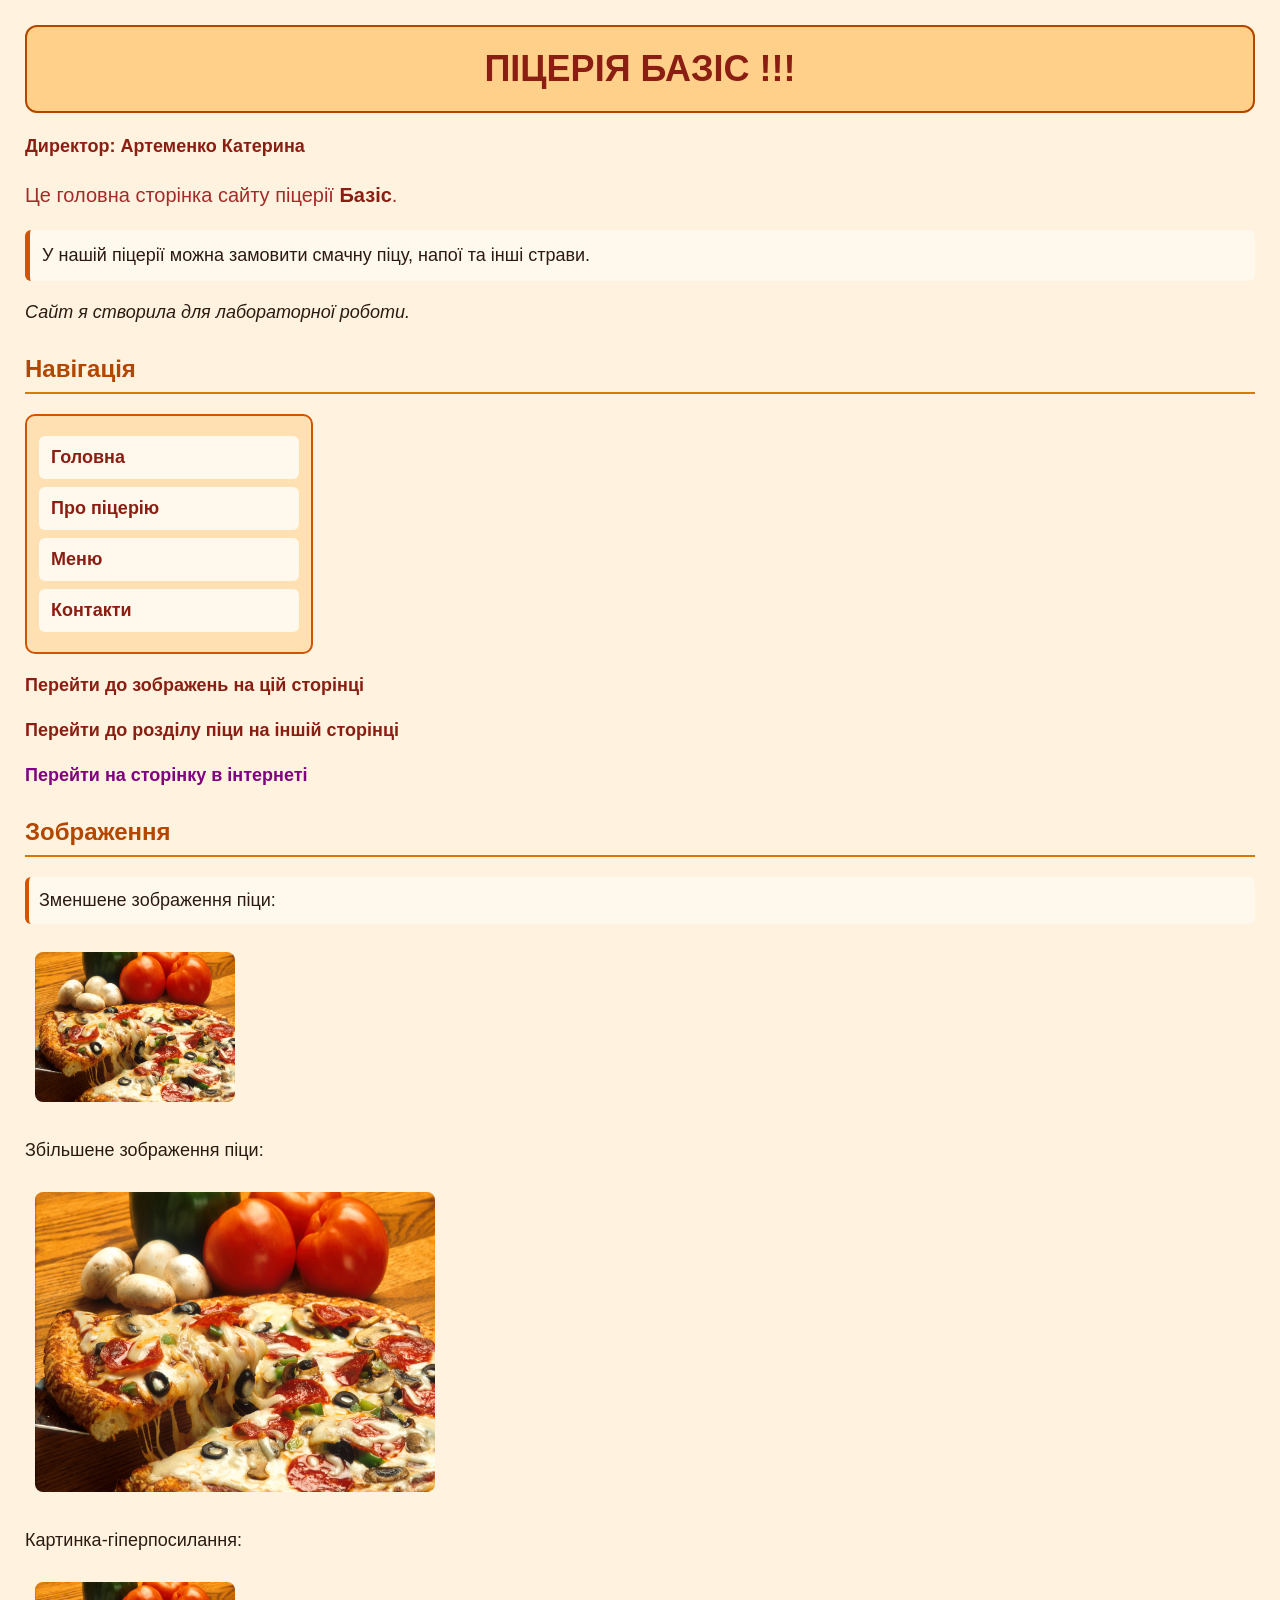
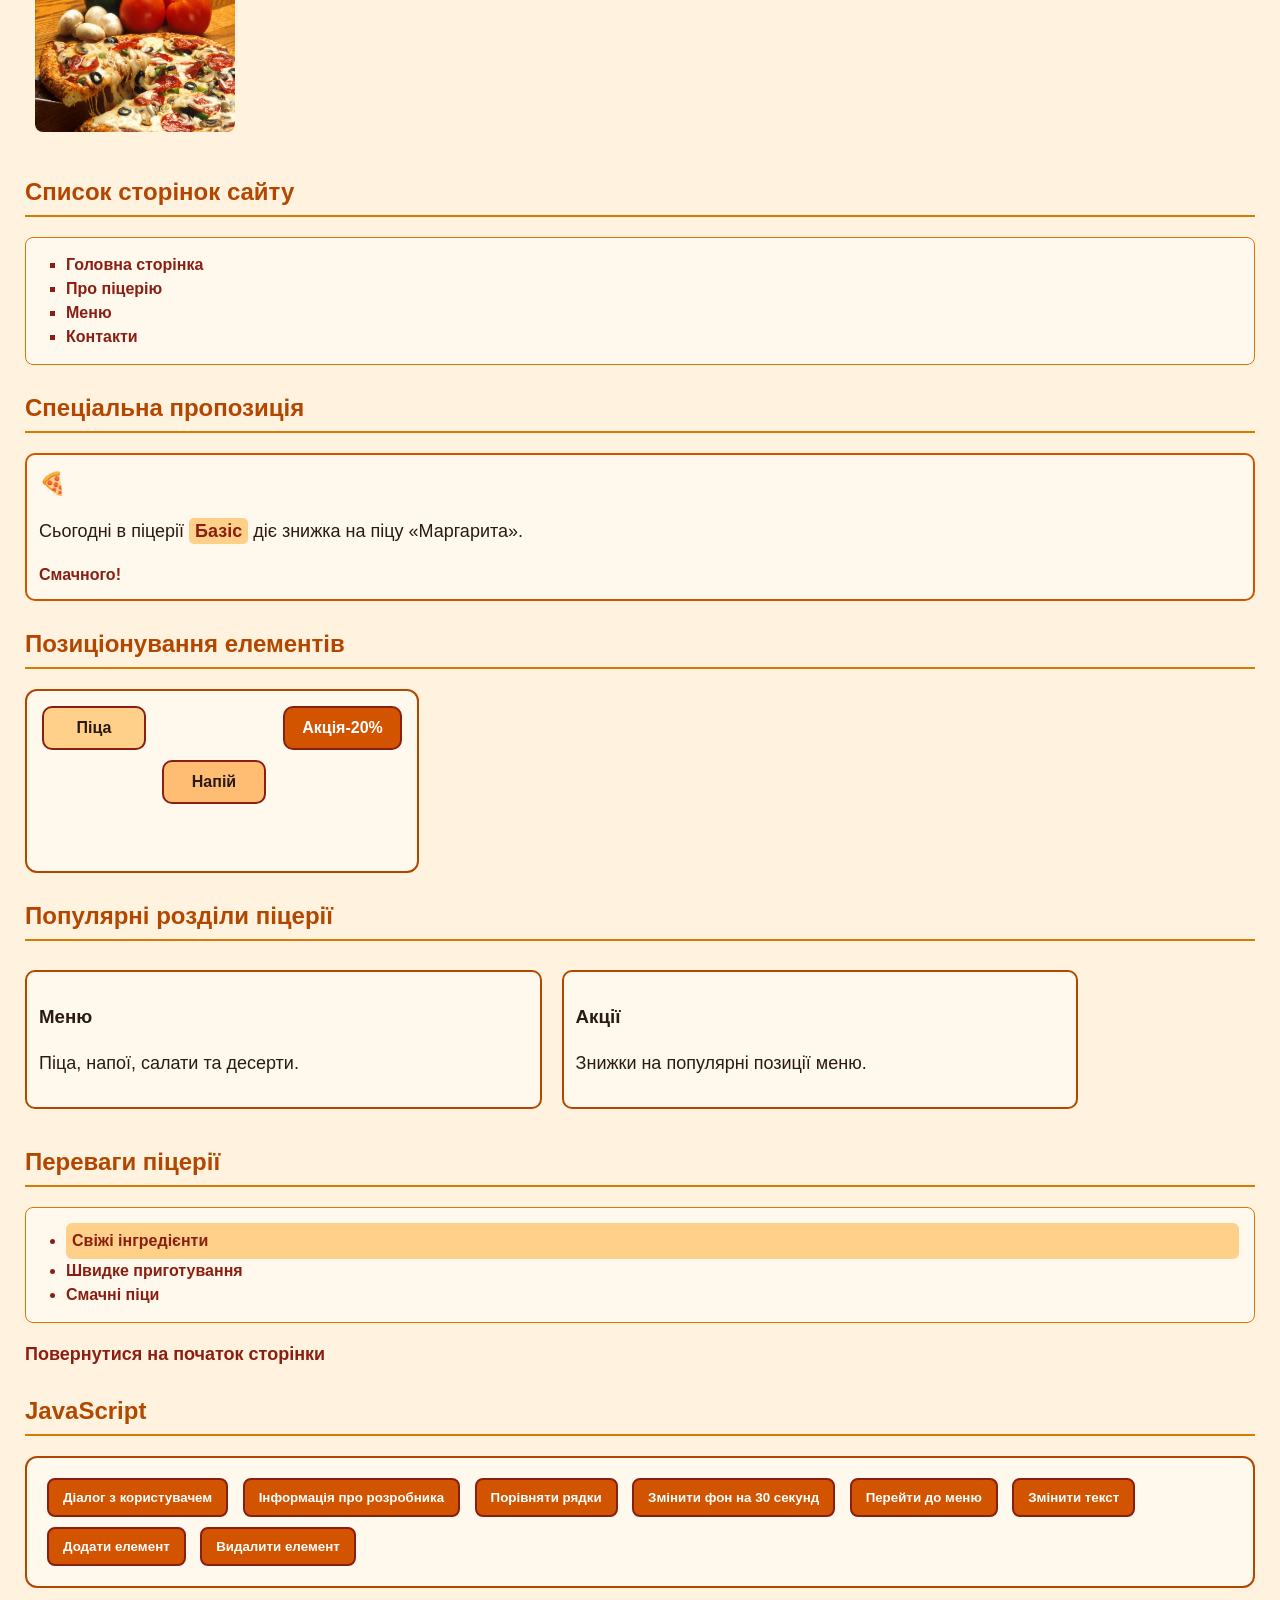
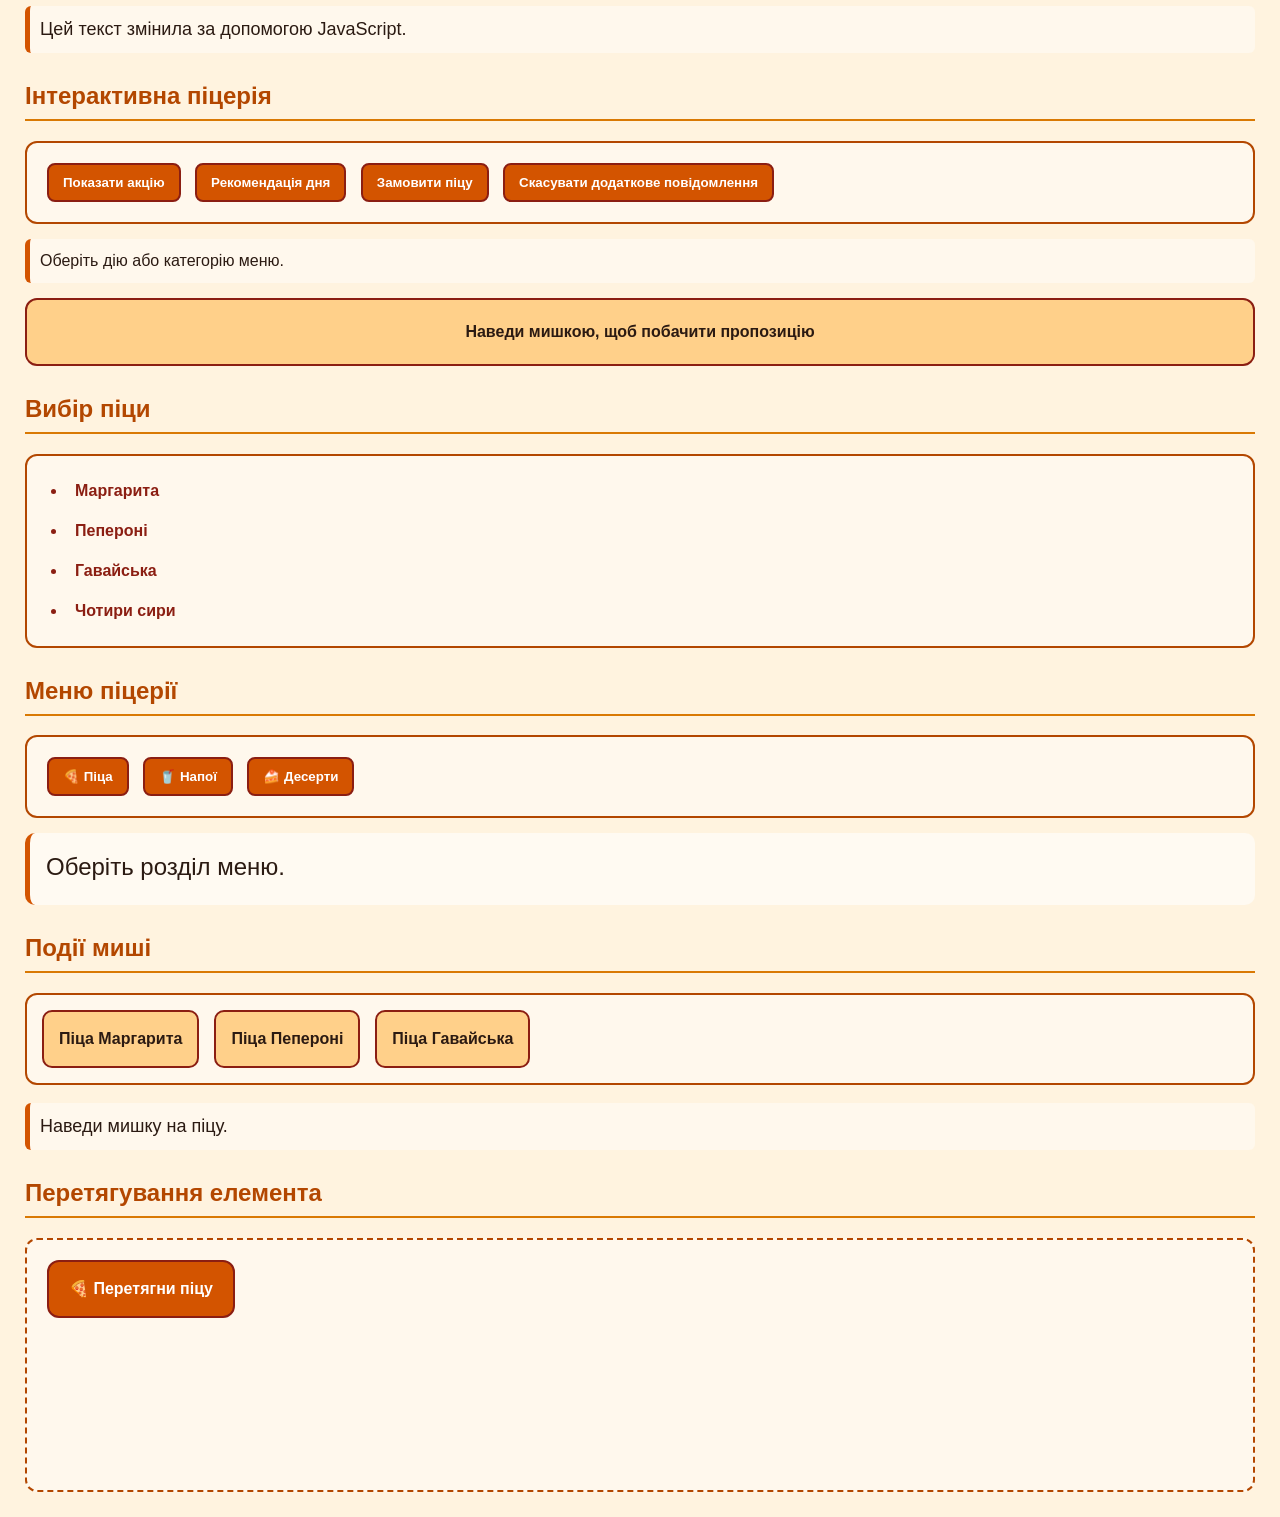
<file: index.html>
<!DOCTYPE html>
<html lang="uk">
<head>
    <meta charset="UTF-8">
    <title>Піцерія Базіс</title>

    <link rel="stylesheet" href="style.css">

    <style>
        a {
            color: blue;
        }

        .special-link {
            color: purple !important;
        }
    </style>
</head>

<body>

    <h1 id="top" class="main-title">Піцерія Базіс !!! </h1>

    <p class="important-text"><b>Директор:</b> Артеменко Катерина</p>

    <p style="color: brown; font-size: 20px;">
        Це головна сторінка сайту піцерії <b>Базіс</b>.
    </p>

    <p class="info-text">
        У нашій піцерії можна замовити смачну піцу, напої та інші страви.
    </p>

    <p>
        <i>Сайт я створила для лабораторної роботи.</i>
    </p>

    <h2>Навігація</h2>

    <nav>
        <p><a href="index.html">Головна</a></p>
        <p><a href="about.html">Про піцерію</a></p>
        <p><a href="menu.html">Меню</a></p>
        <p><a href="contacts.html">Контакти</a></p>
    </nav>

    <p>
        <a href="#images">Перейти до зображень на цій сторінці</a>
    </p>

    <p>
        <a href="menu.html#pizza">Перейти до розділу піци на іншій сторінці</a>
    </p>

    <p>
        <a class="special-link" href="https://www.google.com" target="_blank">
            Перейти на сторінку в інтернеті
        </a>
    </p>

    <h2 id="images">Зображення</h2>

    <p>Зменшене зображення піци:</p>
    <img src="images/pizza1.jpg" width="200" height="150" alt="Піца">

    <p>Збільшене зображення піци:</p>
    <img src="images/pizza1.jpg" width="400" height="300" alt="Піца">

    <p>Картинка-гіперпосилання:</p>
    <a href="images/pizza1.jpg" target="_blank">
        <img src="images/pizza1.jpg" width="200" height="150" alt="Піца">
    </a>

    <h2>Список сторінок сайту</h2>

    <ul type="square">
        <li>Головна сторінка</li>
        <li>Про піцерію</li>
        <li>Меню</li>
        <li>Контакти</li>
    </ul>

    <h2>Спеціальна пропозиція</h2>

    <div class="pizza-block">
        <p>
            Сьогодні в піцерії <span class="highlight">Базіс</span> діє знижка на піцу «Маргарита».
        </p>
    </div>

    <h2>Позиціонування елементів</h2>

    <div class="position-container">
        <div class="static-box">Піца</div>
        <div class="relative-box">Напій</div>
        <div class="absolute-box">Акція-20%</div>
    </div>

    <h2>Популярні розділи піцерії</h2>

    <div class="float-box left-box">
        <h3>Меню</h3>
        <p>Піца, напої, салати та десерти.</p>
    </div>

    <div class="float-box right-box">
        <h3>Акції</h3>
        <p>Знижки на популярні позиції меню.</p>
    </div>

    <div class="clear"></div>

    <h2>Переваги піцерії</h2>

    <ul class="features-list">
        <li>Свіжі інгредієнти</li>
        <li>Швидке приготування</li>
        <li>Смачні піци</li>
    </ul>

    <p>
        <a href="#top">Повернутися на початок сторінки</a>
    </p>
<h2>JavaScript</h2>

<div class="js-block">
    <button onclick="userDialog()">Діалог з користувачем</button>
    <button onclick="showDeveloper('Артеменко', 'Катерина')">Інформація про розробника</button>
    <button onclick="compareStrings()">Порівняти рядки</button>
    <button onclick="changeBackground()">Змінити фон на 30 секунд</button>
    <button onclick="goToMenu()">Перейти до меню</button>
    <button onclick="changeText()">Змінити текст</button>
    <button onclick="addElement()">Додати елемент</button>
    <button onclick="removeElement()">Видалити елемент</button>
</div>

<p id="jsText">Цей текст змінила за допомогою JavaScript.</p>

<h2>Інтерактивна піцерія</h2>

<div class="events-block">
    <button onclick="showPizzaOffer()">Показати акцію</button>
    <button id="propertyButton">Рекомендація дня</button>
    <button id="listenerButton">Замовити піцу</button>
    <button id="removeHandlerButton">Скасувати додаткове повідомлення</button>
</div>

<div id="eventResult" class="menu-result">
    Оберіть дію або категорію меню.
</div>

<div id="eventBox" class="event-box">
    Наведи мишкою, щоб побачити пропозицію
</div>

<h2>Вибір піци</h2>

<ul id="pizzaList" class="pizza-list">
    <li>Маргарита</li>
    <li>Пепероні</li>
    <li>Гавайська</li>
    <li>Чотири сири</li>
</ul>

<h2>Меню піцерії</h2>

<div id="pizzaMenu" class="pizza-menu">
    <button data-action="pizza">🍕 Піца</button>
    <button data-action="drink">🥤 Напої</button>
    <button data-action="dessert">🍰 Десерти</button>
</div>

<div id="menuResult" class="menu-result-box">
    Оберіть розділ меню.
</div>

<h2>Події миші</h2>

<div id="mouseArea" class="mouse-area">
    <div class="mouse-card">Піца Маргарита</div>
    <div class="mouse-card">Піца Пепероні</div>
    <div class="mouse-card">Піца Гавайська</div>
</div>

<p id="mouseInfo">Наведи мишку на піцу.</p>

<h2>Перетягування елемента</h2>

<div class="drag-area">
    <div id="dragPizza" class="drag-pizza">
        🍕 Перетягни піцу
    </div>
</div>

<div id="newElements"></div>
    <script src="script.js"></script>  
</body>
</html>
</file>
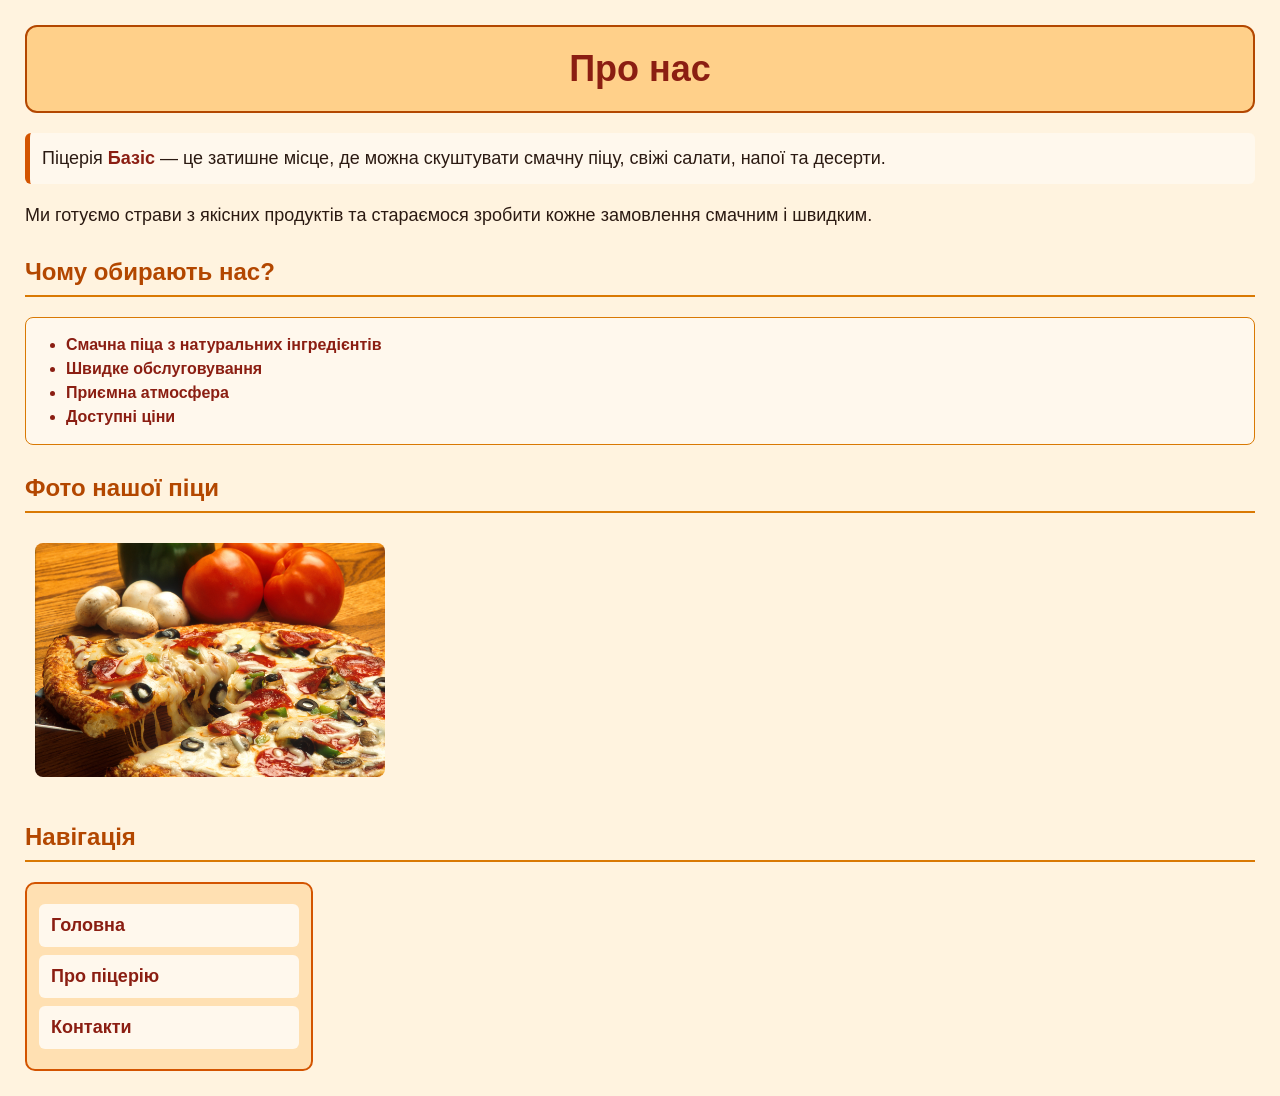
<file: about.html>
<!DOCTYPE html>
<html lang="uk">
<head>
    <meta charset="UTF-8">
    <title>Про нас</title>

    <link rel="stylesheet" href="style.css">
</head>

<body>

    <h1 class="main-title">Про нас</h1>

    <p class="info-text">
        Піцерія <b>Базіс</b> — це затишне місце, де можна скуштувати смачну піцу,
        свіжі салати, напої та десерти.
    </p>

    <p>
        Ми готуємо страви з якісних продуктів та стараємося зробити кожне
        замовлення смачним і швидким.
    </p>

    <h2>Чому обирають нас?</h2>

    <ul>
        <li>Смачна піца з натуральних інгредієнтів</li>
        <li>Швидке обслуговування</li>
        <li>Приємна атмосфера</li>
        <li>Доступні ціни</li>
    </ul>

    <h2>Фото нашої піци</h2>

    <img src="images/pizza1.jpg" width="350" alt="Піца">

  <h2>Навігація</h2>

<nav>
    <p><a href="index.html">Головна</a></p>
    <p><a href="about.html">Про піцерію</a></p>
    <p><a href="contacts.html">Контакти</a></p>
</nav>
</body>
</html>
</file>
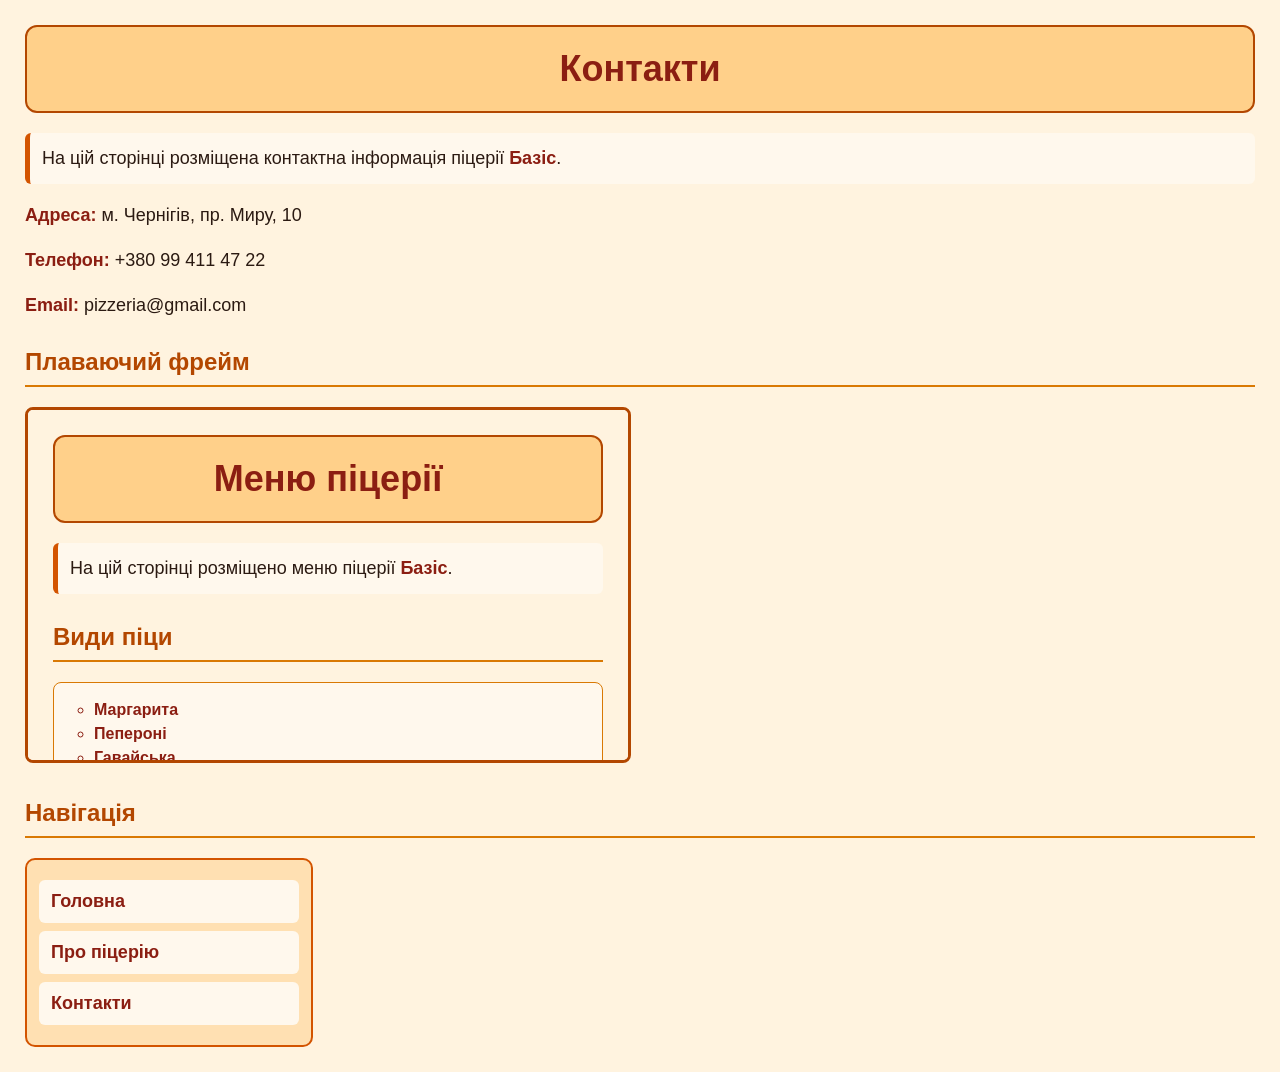
<file: contacts.html>
<!DOCTYPE html>
<html lang="uk">
<head>
    <meta charset="UTF-8">
    <title>Контакти</title>

    <link rel="stylesheet" href="style.css">
</head>

<body>

    <h1 class="main-title">Контакти</h1>

    <p class="info-text">
        На цій сторінці розміщена контактна інформація піцерії <b>Базіс</b>.
    </p>

    <p><b>Адреса:</b> м. Чернігів, пр. Миру, 10</p>
    <p><b>Телефон:</b> +380 99 411 47 22</p>
    <p><b>Email:</b> pizzeria@gmail.com</p>

    <h2>Плаваючий фрейм</h2>

    <iframe src="menu.html" width="500" height="300" name="frame1">
    </iframe>
<h2>Навігація</h2>

<nav>
    <p><a href="index.html">Головна</a></p>
    <p><a href="about.html">Про піцерію</a></p>
    <p><a href="contacts.html">Контакти</a></p>
</nav>

</body>
</html>
</file>
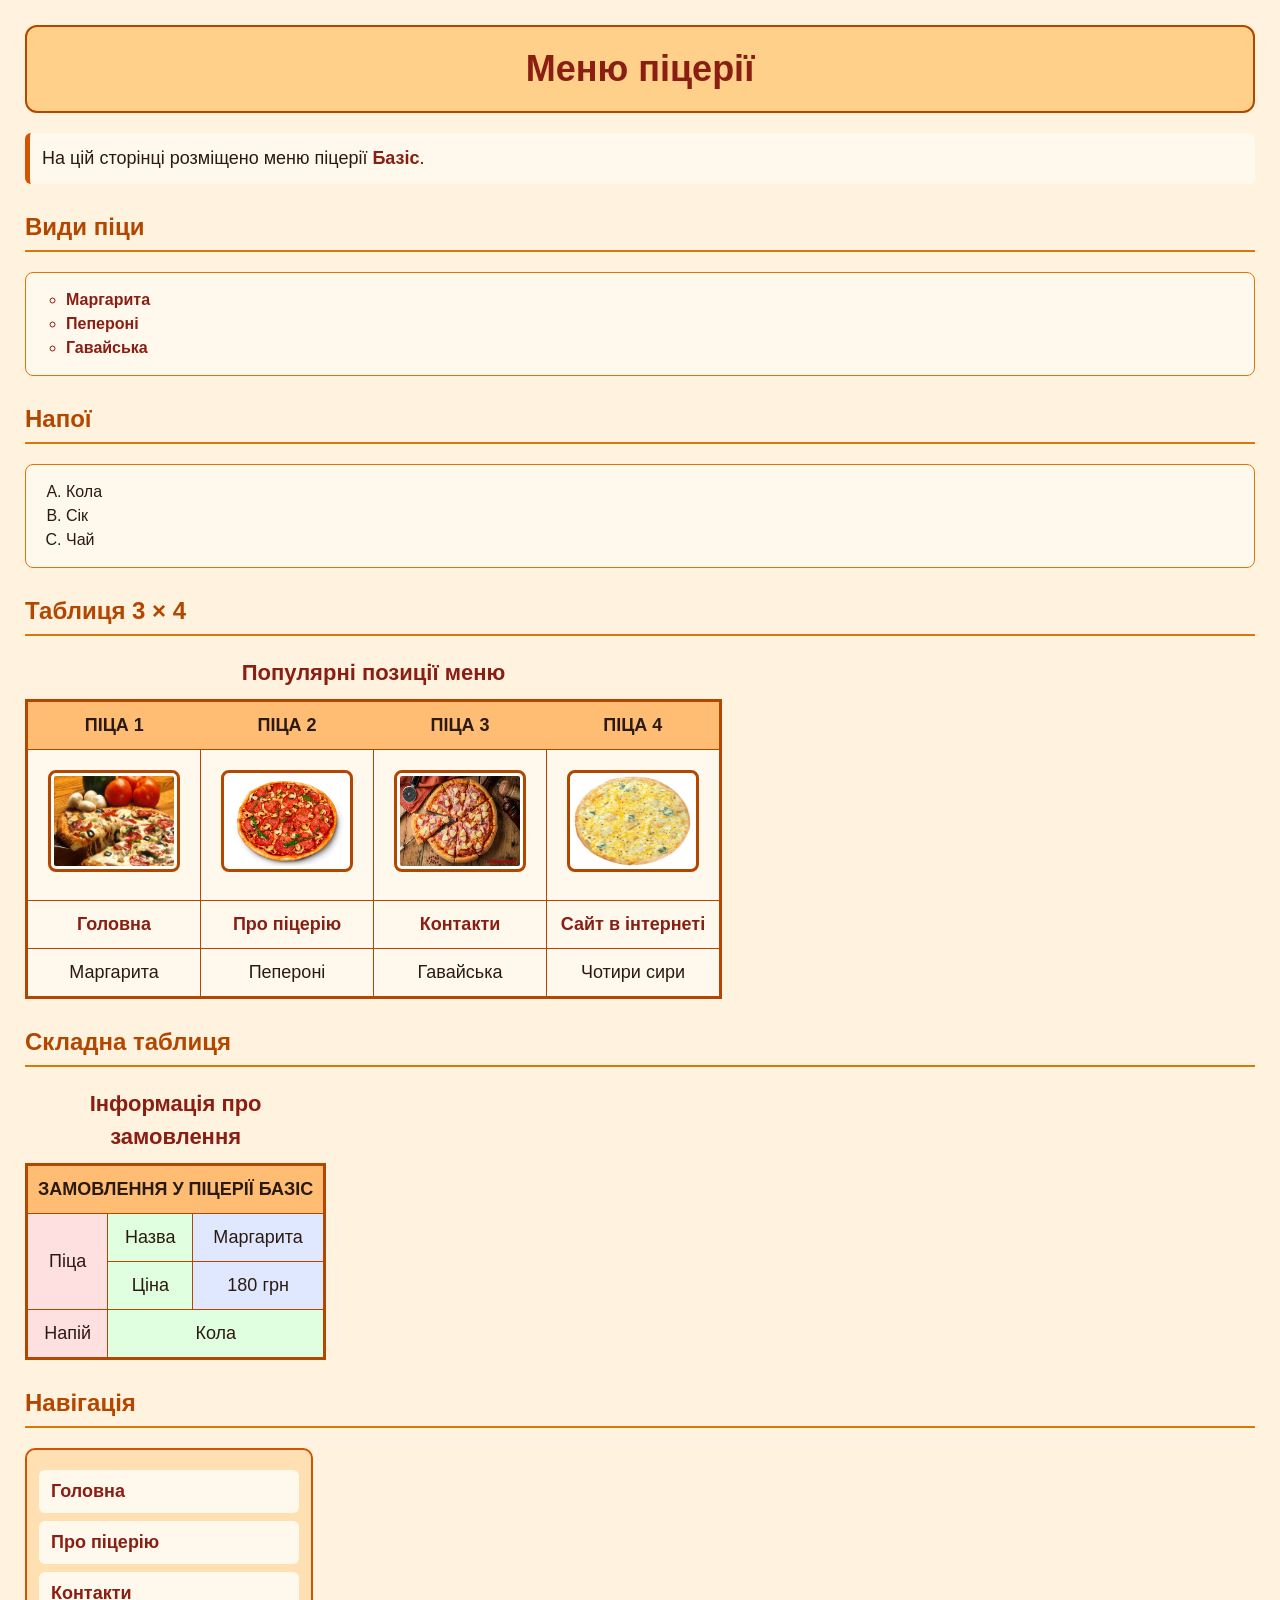
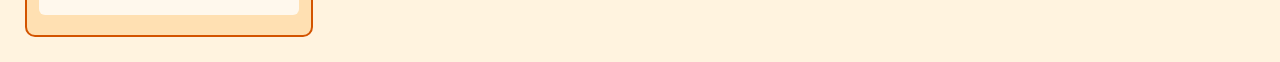
<file: menu.html>
<!DOCTYPE html>
<html lang="uk">
<head>
    <meta charset="UTF-8">
    <title>Меню</title>

    <link rel="stylesheet" href="style.css">
</head>

<body>

    <h1 class="main-title">Меню піцерії</h1>

    <p class="info-text">
        На цій сторінці розміщено меню піцерії <b>Базіс</b>.
    </p>

    <h2 id="pizza">Види піци</h2>

    <ul type="circle">
        <li>Маргарита</li>
        <li>Пепероні</li>
        <li>Гавайська</li>
    </ul>

    <h2>Напої</h2>

    <ol type="A">
        <li>Кола</li>
        <li>Сік</li>
        <li>Чай</li>
    </ol>

    <h2>Таблиця 3 × 4</h2>

    <table>
        <caption><b>Популярні позиції меню</b></caption>

        <tr>
            <th>Піца 1</th>
            <th>Піца 2</th>
            <th>Піца 3</th>
            <th>Піца 4</th>
        </tr>

        <tr>
            <td><img src="images/pizza1.jpg" width="120" height="90" alt="Піца"></td>
            <td><img src="images/pizza3.jpg" width="120" height="90" alt="Піца"></td>
            <td><img src="images/pizza2.jpg" width="120" height="90" alt="Піца"></td>
            <td><img src="images/pizza4.jpg" width="120" height="90" alt="Піца"></td>
        </tr>

        <tr>
            <td><a href="index.html">Головна</a></td>
            <td><a href="about.html">Про піцерію</a></td>
            <td><a href="contacts.html">Контакти</a></td>
            <td><a href="https://www.google.com" target="_blank">Сайт в інтернеті</a></td>
        </tr>

        <tr>
            <td>Маргарита</td>
            <td>Пепероні</td>
            <td>Гавайська</td>
            <td>Чотири сири</td>
        </tr>
    </table>

    <h2>Складна таблиця</h2>

    <table cellspacing="5" cellpadding="10">
        <caption><b>Інформація про замовлення</b></caption>

        <colgroup>
            <col class="col-red">
            <col class="col-green">
            <col class="col-blue">
        </colgroup>

        <tr>
            <th colspan="3">Замовлення у піцерії Базіс</th>
        </tr>

        <tr align="center">
            <td rowspan="2">Піца</td>
            <td>Назва</td>
            <td>Маргарита</td>
        </tr>

        <tr align="right">
            <td>Ціна</td>
            <td>180 грн</td>
        </tr>

        <tr align="left">
            <td>Напій</td>
            <td colspan="2">Кола</td>
        </tr>
    </table>

   <h2>Навігація</h2>

<nav>
    <p><a href="index.html">Головна</a></p>
    <p><a href="about.html">Про піцерію</a></p>
    <p><a href="contacts.html">Контакти</a></p>
</nav>

</body>
</html>
</file>
<file: style.css>
/* Лаб 3 */

body {
    background-color: #fff3df;
    font-family: Arial, sans-serif;
    color: #2b1a12;
    margin: 25px;
    line-height: 1.5;
}

h1 {
    color: #8b1e12;
    font-size: 36px;
    text-align: center;
    margin-bottom: 20px;
}

h2 {
    color: #b34700;
    font-size: 24px;
    margin-top: 25px;
    border-bottom: 2px solid #d97904;
    padding-bottom: 5px;
}

p {
    font-size: 18px;
}

a {
    color: #8b1e12;
    font-weight: bold;
    text-decoration: none;
}

a:hover {
    color: #d35400;
    text-decoration: underline;
}

.main-title {
    background-color: #ffd08a;
    border: 2px solid #b34700;
    border-radius: 12px;
    padding: 15px;
}

.info-text {
    background-color: #fff8ed;
    border-left: 5px solid #d35400;
    padding: 12px;
    border-radius: 6px;
}

.important-text {
    color: #8b1e12 !important;
    font-weight: bold;
}

#top {
    text-transform: uppercase;
}

nav {
    background-color: #ffe0b2;
    border: 2px solid #d35400;
    border-radius: 10px;
    padding: 12px;
    width: 260px;
}

ul, ol, dl {
    background-color: #fff8ed;
    border: 1px solid #d97904;
    border-radius: 8px;
    padding: 15px 15px 15px 40px;
}

table {
    border-collapse: collapse;
    background-color: #fff8ed;
    margin-top: 15px;
    margin-bottom: 25px;
    font-size: 18px;
}

th {
    background-color: #ffbd73;
    color: #2b1a12;
    padding: 10px;
    text-transform: uppercase;
}

td {
    border: 1px solid #b34700;
    padding: 10px;
    text-align: center;
}

img {
    border-radius: 8px;
    margin: 10px;
}

iframe {
    border: 3px solid #b34700;
    border-radius: 8px;
    background-color: white;
    width: 600px;
    height: 350px;
}

.col-red {
    background-color: #ffe0e0;
}

.col-green {
    background-color: #e0ffe0;
}

.col-blue {
    background-color: #e0e8ff;
}

/* Лаб 4 */

nav p {
    margin: 8px 0;
}

nav a {
    display: block;
    background-color: #fff8ed;
    color: #8b1e12;
    padding: 8px 12px;
    border-radius: 6px;
}

nav a:hover {
    background-color: #ffd08a;
    color: #5c1208;
}

ul > li {
    color: #8b1e12;
    font-weight: bold;
}

ol li {
    color: #2b1a12;
}

dl > dt {
    color: #8b1e12;
    font-weight: bold;
    font-size: 18px;
}

dl > dd {
    margin-bottom: 10px;
}

table > caption {
    color: #8b1e12;
    font-size: 22px;
    font-weight: bold;
    margin-bottom: 10px;
}

table img {
    border: 3px solid #b34700;
    border-radius: 8px;
    padding: 3px;
    background-color: white;
}

p b {
    color: #8b1e12;
}

h2 + p {
    background-color: #fff8ed;
    border-left: 4px solid #d35400;
    padding: 10px;
    border-radius: 6px;
}

h2 + nav {
    margin-top: 10px;
}

h2 + table {
    border: 3px solid #b34700;
}

/* Лабораторна робота 5 */

/* Лабораторна робота 5 */

.pizza-block {
    display: block;
    background-color: #fff8ed;
    border: 2px solid #d35400;
    border-radius: 10px;
    padding: 12px;
    margin: 12px 0;
}

.highlight {
    display: inline;
    color: #8b1e12;
    font-weight: bold;
    background-color: #ffd08a;
    padding: 3px 6px;
    border-radius: 5px;
}

.position-container {
    position: relative;
    width: 360px;
    height: 150px;
    background-color: #fff8ed;
    border: 2px solid #b34700;
    border-radius: 12px;
    margin-top: 10px;
    padding: 15px;
}

.static-box,
.relative-box,
.absolute-box {
    border: 2px solid #8b1e12;
    border-radius: 10px;
    text-align: center;
    font-weight: bold;
}

.static-box {
    position: static;
    width: 100px;
    height: 40px;
    line-height: 40px;
    background-color: #ffd08a;
}

.relative-box {
    position: relative;
    left: 120px;
    top: 10px;
    width: 100px;
    height: 40px;
    line-height: 40px;
    background-color: #ffbd73;
}

.absolute-box {
    position: absolute;
    right: 15px;
    top: 15px;
    width: 115px;
    height: 40px;
    line-height: 40px;
    background-color: #d35400;
    color: white;
}

.float-box {
    width: 42%;
    background-color: #fff8ed;
    border: 2px solid #b34700;
    border-radius: 10px;
    padding: 12px;
    margin: 10px 20px 10px 0;
    min-height: 65px;
    box-sizing: border-box;
}

.left-box {
    float: left;
}

.right-box {
    float: left;
}

.clear {
    clear: both;
}

a:link {
    color: #8b1e12;
}

a:visited {
    color: #6b3f1d;
}

a:hover {
    color: #d35400;
    text-decoration: underline;
}

a:active {
    color: red;
}

.features-list li:first-child {
    background-color: #ffd08a;
    color: #8b1e12;
    padding: 6px;
    border-radius: 6px;
}

.pizza-block::before {
    content: "🍕 ";
    font-size: 22px;
}

.pizza-block::after {
    content: " Смачного!";
    color: #8b1e12;
    font-weight: bold;
}

/* Лабораторна робота 6 */

.js-block {
    background-color: #fff8ed;
    border: 2px solid #b34700;
    border-radius: 12px;
    padding: 15px;
    margin: 15px 0;
}

button {
    background-color: #d35400;
    color: white;
    border: 2px solid #8b1e12;
    border-radius: 8px;
    padding: 10px 14px;
    margin: 5px;
    font-weight: bold;
    cursor: pointer;
}

button:hover {
    background-color: #ff8c1a;
}

#jsText {
    background-color: #fff8ed;
    border-left: 5px solid #d35400;
    padding: 10px;
    border-radius: 6px;
}

#newElements p {
    background-color: #ffd08a;
    padding: 8px;
    border-radius: 6px;
}

/* Лабораторна робота 7 */

.events-block {
    background-color: #fff8ed;
    border: 2px solid #b34700;
    border-radius: 12px;
    padding: 15px;
    margin: 15px 0;
}

.event-box {
    background-color: #ffd08a;
    border: 2px solid #8b1e12;
    border-radius: 12px;
    padding: 20px;
    margin: 15px 0;
    font-weight: bold;
    text-align: center;
}

.event-box.active {
    background-color: #d35400;
    color: white;
}

.pizza-list {
    background-color: #fff8ed;
    border: 2px solid #b34700;
    border-radius: 12px;
    padding: 15px 15px 15px 40px;
}

.pizza-list li {
    padding: 8px;
    cursor: pointer;
}

.pizza-list li.selected {
    background-color: #ffd08a;
    color: #8b1e12;
    font-weight: bold;
    border-radius: 6px;
}

.pizza-menu {
    background-color: #fff8ed;
    border: 2px solid #b34700;
    border-radius: 12px;
    padding: 15px;
    margin: 15px 0;
}

#eventResult {
    background-color: #fff8ed;
    border-left: 5px solid #d35400;
    padding: 10px;
    border-radius: 6px;
}
.menu-panel {
    background-color: #fff8ed;
    border: 2px solid #b34700;
    border-radius: 14px;
    padding: 20px;
    margin-bottom: 15px;
}

.menu-result-box {
    background-color: #fffaf2;
    border-left: 5px solid #d35400;
    border-radius: 10px;
    padding: 16px;
    font-size: 24px;
    color: #2b1a12;
    margin-top: 10px;
    min-height: 40px;
}

/* Лабораторна робота 8 */

.mouse-area {
    background-color: #fff8ed;
    border: 2px solid #b34700;
    border-radius: 12px;
    padding: 15px;
    margin: 15px 0;
    display: flex;
    gap: 15px;
    flex-wrap: wrap;
}

.mouse-card {
    background-color: #ffd08a;
    border: 2px solid #8b1e12;
    border-radius: 10px;
    padding: 15px;
    font-weight: bold;
    cursor: pointer;
}

.mouse-card.active {
    background-color: #d35400;
    color: white;
}

#mouseInfo {
    background-color: #fff8ed;
    border-left: 5px solid #d35400;
    padding: 10px;
    border-radius: 6px;
}

.drag-area {
    position: relative;
    height: 220px;
    background-color: #fff8ed;
    border: 2px dashed #b34700;
    border-radius: 12px;
    margin: 15px 0;
    padding: 15px;
}

.drag-pizza {
    position: absolute;
    left: 20px;
    top: 20px;
    background-color: #d35400;
    color: white;
    border: 2px solid #8b1e12;
    border-radius: 12px;
    padding: 15px 20px;
    font-weight: bold;
    cursor: grab;
    user-select: none;
}

.drag-pizza:active {
    cursor: grabbing;
}
</file>
